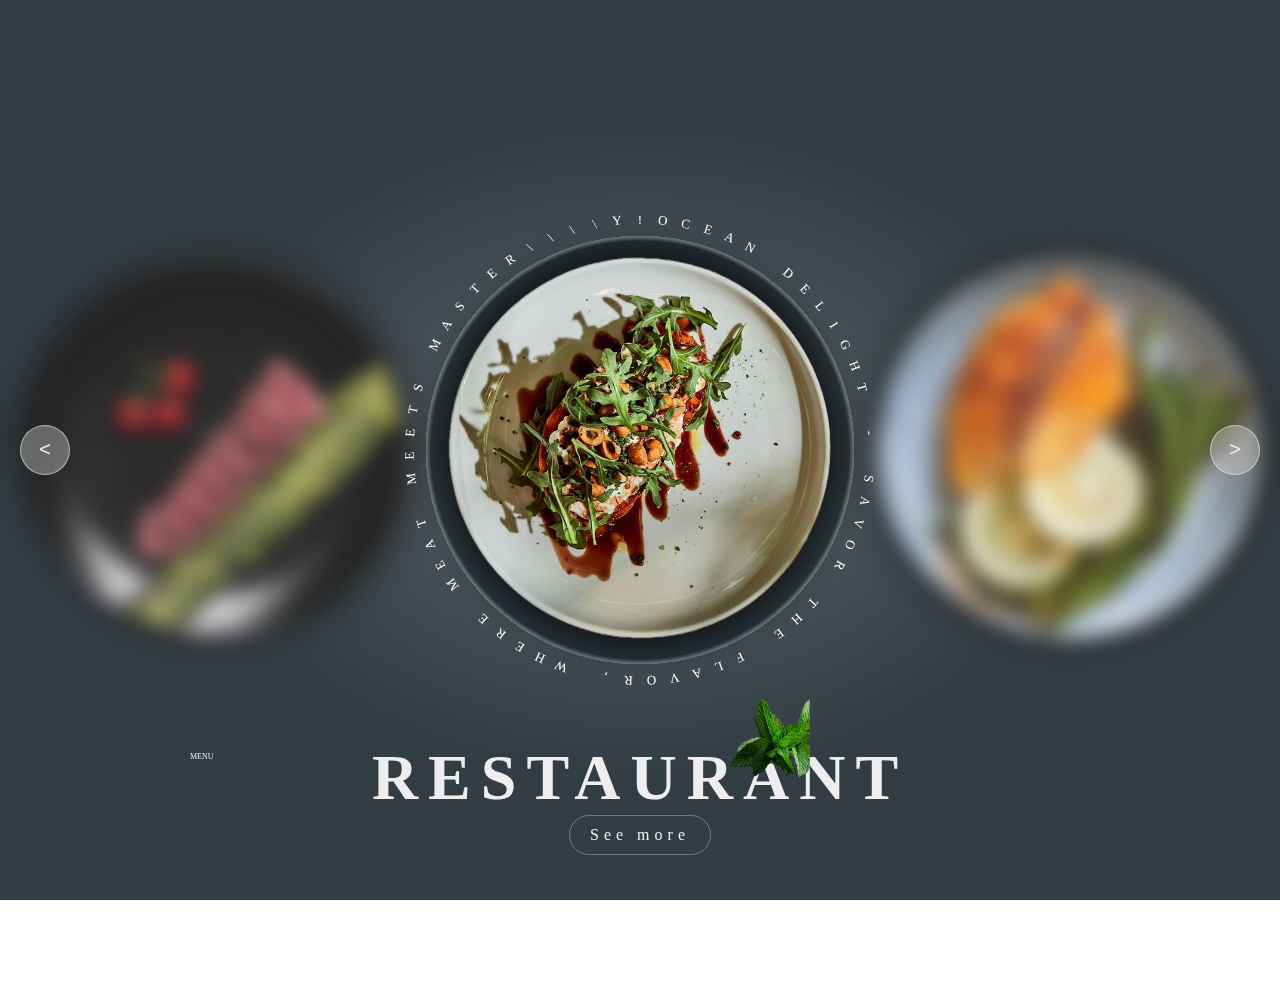
<file: content/index.html>
<!DOCTYPE html>
<html lang="en">
<head>
    <meta charset="UTF-8">
    <meta name="viewport" content="width=device-width, initial-scale=1.0">
    <title>Document</title>
    <link rel="stylesheet" href="style.css">

</head>

<body>


    <div class="slider">
        <div class="list">
            <div class="item">
                <img src="img/1.png" alt="">
            </div>
            <div class="item">
                <img src="img/2.png" alt="">
            </div>
            <div class="item">
                <img src="img/3.png" alt="">
            </div>
            <div class="item">
                <img src="img/4.png" alt="">
            </div>
            <div class="item">
                <img src="img/5.png" alt="">
            </div>
        </div>
        <div class="circle">
            Ocean Delight - Savor the Flavor, Where Meat Meets Master\\\\y!
        </div>
        <div class="ocean">
            <div>Ocean</div>
        </div>
        <div class="content">
            <div>Menu</div>
            <div>Restaurant</div>
            <button>See more</button>
        </div>
        <div class="arrow">
            <button id="prev"><</button>
            <button id="next">></button>
        </div>
        <h1></h1>
    </div>
    <div>
        <h1>Hello</h1>
    </div>

    <script src="app.js"></script>
    
</body>
</html>
</file>
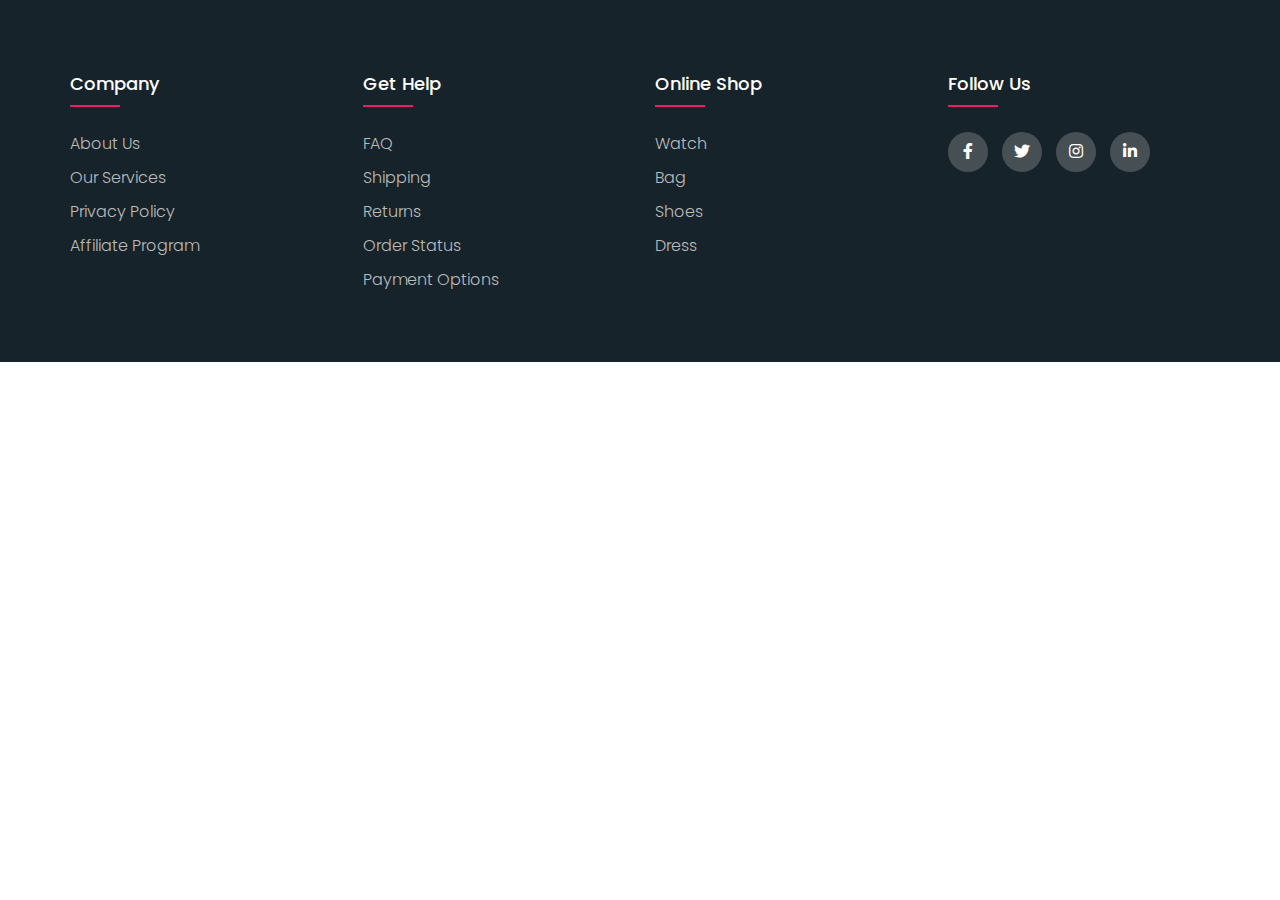
<file: footer.html>
<!DOCTYPE html>
<html lang="en">
<head>
  <title>Footer Design</title>
  <meta charset="utf-8">
  <meta name="viewport" content="width=device-width, initial-scale=1">
  <link rel="stylesheet" href="css/footer.css">
  <link rel="stylesheet" type="text/css" href="https://cdnjs.cloudflare.com/ajax/libs/font-awesome/5.15.1/css/all.min.css">
</head>
<body>

  <footer class="footer">
  	 <div class="container">
  	 	<div class="row">
  	 		<div class="footer-col">
  	 			<h4>company</h4>
  	 			<ul>
  	 				<li><a href="#">about us</a></li>
  	 				<li><a href="#">our services</a></li>
  	 				<li><a href="#">privacy policy</a></li>
  	 				<li><a href="#">affiliate program</a></li>
  	 			</ul>
  	 		</div>
  	 		<div class="footer-col">
  	 			<h4>get help</h4>
  	 			<ul>
  	 				<li><a href="#">FAQ</a></li>
  	 				<li><a href="#">shipping</a></li>
  	 				<li><a href="#">returns</a></li>
  	 				<li><a href="#">order status</a></li>
  	 				<li><a href="#">payment options</a></li>
  	 			</ul>
  	 		</div>
  	 		<div class="footer-col">
  	 			<h4>online shop</h4>
  	 			<ul>
  	 				<li><a href="#">watch</a></li>
  	 				<li><a href="#">bag</a></li>
  	 				<li><a href="#">shoes</a></li>
  	 				<li><a href="#">dress</a></li>
  	 			</ul>
  	 		</div>
  	 		<div class="footer-col">
  	 			<h4>follow us</h4>
  	 			<div class="social-links">
  	 				<a href="#"><i class="fab fa-facebook-f"></i></a>
  	 				<a href="#"><i class="fab fa-twitter"></i></a>
  	 				<a href="#"><i class="fab fa-instagram"></i></a>
  	 				<a href="#"><i class="fab fa-linkedin-in"></i></a>
  	 			</div>
  	 		</div>
  	 	</div>
  	 </div>
  </footer>

</body>
</html>
</file>
<file: content/style.css>
*{
    box-sizing: border-box;
}
body{
    margin: 0;
    font-family: Poppins;
}
header{
    height: 50px;
    display: flex;
    justify-content: space-between;
    align-items: center;
    padding: 5px 50px;
    box-sizing: border-box;
    position: relative;
    z-index: 10;
}
header nav ul{
    padding: 0;
    margin: 0;
    list-style: none;
    display: flex;
    gap: 30px;
}
:root{
    --collapsed-navbar-width: 5rem;/*added this*/
    --expanded-navbar-width: 16rem;/*added this*/
    --width-circle: 150vw;
    --radius: calc(100vw / 6);
}
.slider{
    width: 100%; /*edditing width from 100vw to 100% height 105vh to 100%*/
    height: 100vh; /*height 105vh to 100%*/
    overflow: hidden; 
    position: relative;
    background-color: #17232A;
    background-image: radial-gradient(#fff3, transparent 50%);
    margin-top: 0px;
    display: flex;
    margin-bottom: 20px;
    justify-content: center; /*center the slider horizontally*/
    align-items: center; /*center the content vertically*/
}
.slider .list{
    position: absolute;
    width: max-content;
    height: 100%;
    display: flex;
    justify-content: start;
    align-items: center;
    transition: transform 0.8s ease;
    overflow: hidden; /* added this */
    transform: translateX(0);/*added this*/
    
}
.slider .list .item{
    width: calc(var(--radius) * 2);
    text-align: center;
    transform: rotate(45deg);
    transition: transform 1s;
}
.slider .list .item.active{
    transform: rotate(0deg);
}
.slider .list .item img{
    width: 90%; /* added this */
    height: auto; /* added this */
    object-fit: cover; /*added this */
    filter: drop-shadow(0 0 20px #000);
}
.slider .content{
    position: absolute;
    bottom: 5%;
    left: 50%;
    transform: translateX(-50%);
    text-align: center;
    color: #eee;
    width: 90%;
    max-width: 900px;
}
.slider .content div:nth-child(2){
    font-size: 4rem;
    text-transform: uppercase;
    letter-spacing: 10px;
    font-weight: bold;
    position: relative;
}
.slider .content div:nth-child(2)::before{
    position: absolute;
    left: 60%;
    bottom: 50%;
    width: 80px;
    height: 80px;
    content: '';
    background-image: url(img/6.png);
    background-size: cover;
    background-repeat: no-repeat;
}
.slider .content div:nth-child(1){
    text-align: left;
    text-transform: uppercase;
    transform: translateY(20px);
    font-size: 0.5rem;
}
.slider .content button{
    border: 1px solid #eee5;
    background: transparent;
    color: #eee;
    font-family: Poppins;
    letter-spacing: 5px;
    border-radius: 20px;
    padding: 10px 20px;
    font-size: 1rem;
    
}

.slider .content button:hover{
    border: 1px solid #eee5;
    background-color: #eee;
    color: #17232A;
    font-family: Poppins;
    letter-spacing: 5px;
    border-radius: 20px;
    padding: 10px 20px;
    font-size: 1rem;
    transition: 1s ease;
    
}

#prev,
#next{
    position: absolute;
    top: 50%;
    transform: translateY(-50%);
    width: 50px;
    height: 50px;
    border-radius: 50%;
    background-color: transparent;
    border: 1px solid #eee9;
    background-color: #eee5;
    color: #eee;
    font-size: x-large;
    font-family: monospace;
    cursor: pointer;
    z-index: 15;
}
#prev:hover,
#next:hover{
    color:#17232A;
    background-color: #eee;
    transition: .6s ease;
}
#prev{
    left: 20px;
}
#next{
    right: 20px;
}

/*Added this*/
h1{
    z-index: 25;
    margin-top: 50px;
    color: #fff;
}

/* //circle */

.circle{
    pointer-events: none;
    position: absolute;
    top: 0%;
    left: 0%;
    overflow: hidden;
    width: 100%;
    height: 100%;
    -webkit-mask: radial-gradient(var(--radius), transparent 100%, #000);
    mask: radial-gradient(var(--radius), #0000 98%, #000);
    backdrop-filter: blur(10px);
    background: radial-gradient( 
        calc(var(--radius) + 1px), #eee5 100%, #eee2
    );
    
}
.circle span{
    display: block;
    position: absolute;
    height: calc(var(--radius) * 2 + 50px);
    top: 50%;
    left: 50%;
    --rotate: 50deg;
    transform: translate(-50%, -50%) rotate(var(--rotate));
    text-transform: uppercase;
    color: #fff;
    font-size: small;
    animation: circleRotate 40s linear infinite;
}
@keyframes circleRotate{
    to{
        transform: translate(-50%, -50%) rotate(calc(var(--rotate) + 360deg));
    }
}

/*added media query because of content class*/


@media (max-width: 900px) {
    .slider .content div:nth-child(2) {
        font-size: 3rem; /* Smaller size for medium screens */
    }

    .slider .content div:nth-child(2)::before {
        width: 8vw; /* Adjust background size */
        height: 8vw;
    }
}

@media (max-width: 768px) {
    .slider .content div:nth-child(2) {
        font-size: 2rem; /* Even smaller for smaller screens */
    }


    .slider .content div:nth-child(2)::before {
        width: 6vw;
        height: 6vw;
    }
}

@media (max-width: 480px) {
    .slider .content div:nth-child(2) {
        font-size: 1rem; /* Smallest size for very small screens */
    }


    .slider .content div:nth-child(2)::before {
        width: 4vw;
        height: 4vw; /* Smaller background image */
    }
}

@media (max-width: 1024px) {
    .slider .content button {
        padding: 8px 18px; /* Slightly smaller padding for medium screens */
        font-size: 0.9rem;
    }

}

@media (max-width: 768px) {
    .slider .content button {
        padding: 6px 16px; /* Smaller padding for smaller screens */
        font-size: 0.8rem;
    }
}

@media (max-width: 480px) {
    .slider .content button {
        padding: 4px 14px; /* Smallest size for very small screens */
        font-size: 0.7rem;
    }
}


@media (max-width: 1024px) {
    #prev, #next {
        width: 40px; /* Smaller size for medium screens */
        height: 40px;
        font-size: 18px;
    }
    #prev {
        left: 15px;
    }
    #next {
        right: 15px;
    }
}

@media (max-width: 768px) {
    #prev, #next {
        width: 35px; /* Even smaller size for small screens */
        height: 35px;
        font-size: 16px;
    }
    #prev {
        left: 12px;
    }
    #next {
        right: 12px;
    }
}

@media (max-width: 480px) {
    #prev, #next {
        width: 30px; /* Smallest size for very small screens */
        height: 30px;
        font-size: 14px;
    }
    #prev {
        left: 10px;
    }
    #next {
        right: 10px;
    }
}
</file>
<file: css/footer.css>
@import url('https://fonts.googleapis.com/css2?family=Poppins:wght@300;400;500;600;700&display=swap');
body{
	line-height: 1.5;
	font-family: 'Poppins', sans-serif;
}
*{
	margin:0;
	padding:0;
	box-sizing: border-box;
}
.container{
	max-width: 1170px;
	margin:auto;
}
.row{
	display: flex;
	flex-wrap: wrap;
}
ul{
	list-style: none;
}
.footer{
	background-color: #17232A;
    padding: 70px 0;
}
.footer-col{
   width: 25%;
   padding: 0 15px;
}
.footer-col h4{
	font-size: 18px;
	color: #ffffff;
	text-transform: capitalize;
	margin-bottom: 35px;
	font-weight: 500;
	position: relative;
}
.footer-col h4::before{
	content: '';
	position: absolute;
	left:0;
	bottom: -10px;
	background-color: #e91e63;
	height: 2px;
	box-sizing: border-box;
	width: 50px;
}
.footer-col ul li:not(:last-child){
	margin-bottom: 10px;
}
.footer-col ul li a{
	font-size: 16px;
	text-transform: capitalize;
	color: #ffffff;
	text-decoration: none;
	font-weight: 300;
	color: #bbbbbb;
	display: block;
	transition: all 0.3s ease;
}
.footer-col ul li a:hover{
	color: #ffffff;
	padding-left: 8px;
}
.footer-col .social-links a{
	display: inline-block;
	height: 40px;
	width: 40px;
	background-color: rgba(255,255,255,0.2);
	margin:0 10px 10px 0;
	text-align: center;
	line-height: 40px;
	border-radius: 50%;
	color: #ffffff;
	transition: all 0.5s ease;
}
.footer-col .social-links a:hover{
	color: #24262b;
	background-color: #ffffff;
}

/*responsive*/
@media(max-width: 767px){
  .footer-col{
    width: 50%;
    margin-bottom: 30px;
}
}
@media(max-width: 574px){
  .footer-col{
    width: 100%;
}
}
</file>
